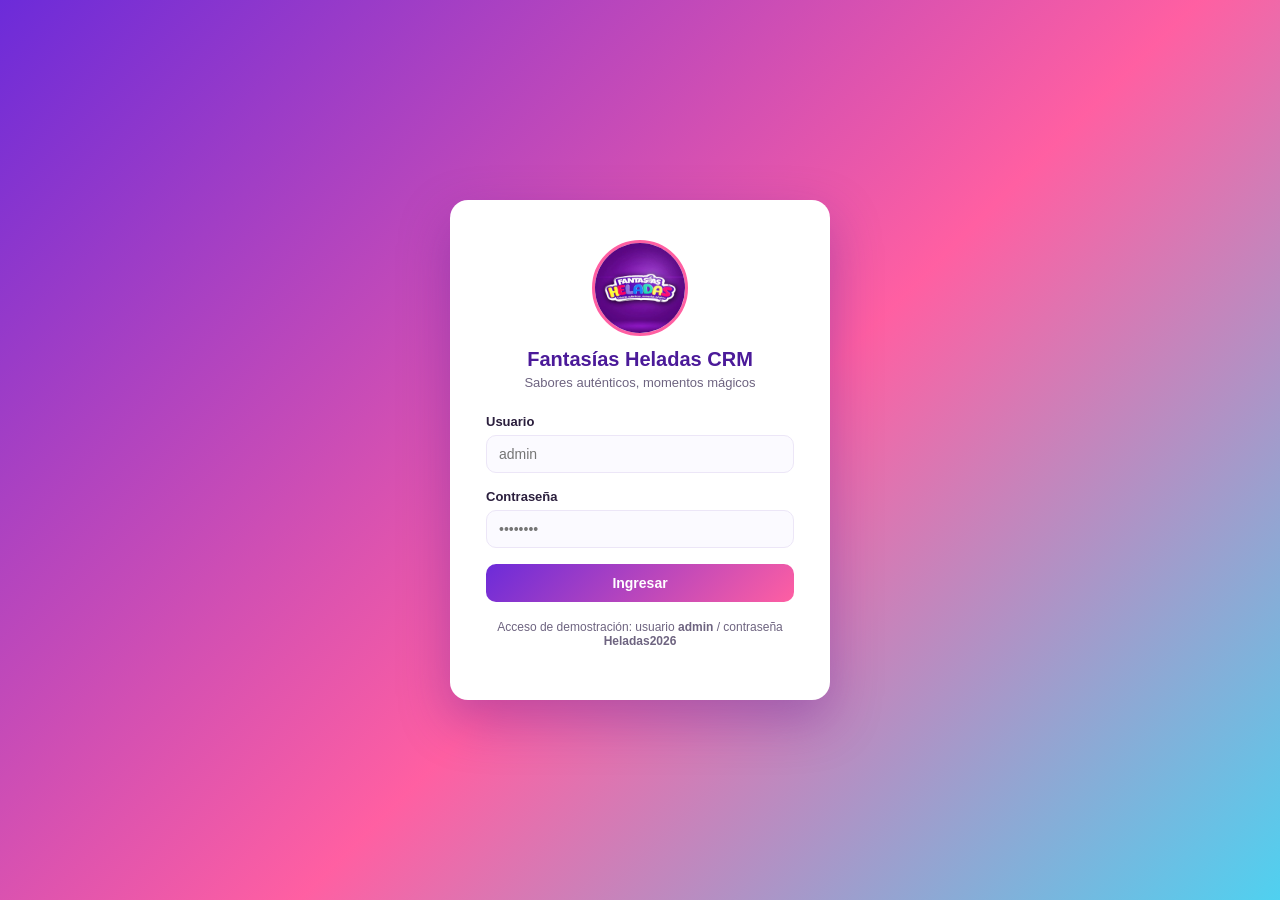
<file: index.html>
<!DOCTYPE html>
<html lang="es">
<head>
<meta charset="UTF-8" />
<meta http-equiv="refresh" content="0; url=login.html" />
<title>Fantasías Heladas CRM</title>
</head>
<body>
  <p>Redirigiendo... <a href="login.html">Haz clic aquí si no eres redirigido automáticamente</a>.</p>
</body>
</html>
</file>
<file: css/styles.css>
:root {
  --morado: #6c2bd9;
  --morado-oscuro: #4b1a99;
  --rosado: #ff5fa2;
  --celeste: #4fd1f0;
  --fondo: #f6f3fb;
  --tarjeta: #ffffff;
  --texto: #2b1f3d;
  --texto-suave: #6e6480;
  --borde: #ece6f7;
  --exito: #2bb673;
  --peligro: #e5484d;
  --advertencia: #f5a623;
  --sombra: 0 4px 16px rgba(108, 43, 217, 0.08);
}

* { box-sizing: border-box; }

body {
  margin: 0;
  font-family: "Segoe UI", "Trebuchet MS", Arial, sans-serif;
  background: var(--fondo);
  color: var(--texto);
}

a { color: inherit; }

/* ---------- Estado de carga ---------- */
.cargando-overlay {
  position: fixed;
  inset: 0;
  background: rgba(246, 243, 251, 0.9);
  display: flex;
  flex-direction: column;
  align-items: center;
  justify-content: center;
  gap: 14px;
  z-index: 200;
}

.cargando-overlay p {
  color: var(--texto-suave);
  font-size: 14px;
  margin: 0;
}

.cargando-spinner {
  width: 38px;
  height: 38px;
  border-radius: 50%;
  border: 4px solid var(--borde);
  border-top-color: var(--morado);
  animation: girar 0.8s linear infinite;
}

@keyframes girar {
  to { transform: rotate(360deg); }
}

/* ---------- Login ---------- */
.login-wrap {
  min-height: 100vh;
  display: flex;
  align-items: center;
  justify-content: center;
  background: linear-gradient(135deg, var(--morado) 0%, var(--rosado) 55%, var(--celeste) 100%);
  padding: 20px;
}

.login-card {
  background: var(--tarjeta);
  border-radius: 18px;
  padding: 40px 36px;
  width: 100%;
  max-width: 380px;
  box-shadow: 0 20px 50px rgba(75, 26, 153, 0.35);
  text-align: center;
}

.login-card .logo {
  width: 96px;
  height: 96px;
  border-radius: 50%;
  object-fit: cover;
  margin: 0 auto 12px;
  display: block;
  border: 3px solid var(--rosado);
}

.login-card h1 {
  font-size: 20px;
  margin: 8px 0 4px;
  color: var(--morado-oscuro);
}

.login-card p.subtitle {
  margin: 0 0 24px;
  color: var(--texto-suave);
  font-size: 13px;
}

.campo {
  margin-bottom: 16px;
  text-align: left;
}

.campo label {
  display: block;
  font-size: 13px;
  font-weight: 600;
  margin-bottom: 6px;
  color: var(--texto);
}

.campo input, .campo select, .campo textarea {
  width: 100%;
  padding: 10px 12px;
  border: 1px solid var(--borde);
  border-radius: 10px;
  font-size: 14px;
  background: #fbfaff;
}

.campo input:focus, .campo select:focus, .campo textarea:focus {
  outline: none;
  border-color: var(--rosado);
}

.btn {
  display: inline-block;
  border: none;
  border-radius: 10px;
  padding: 11px 20px;
  font-size: 14px;
  font-weight: 600;
  cursor: pointer;
  transition: transform 0.1s ease, opacity 0.2s ease;
}

.btn:hover { opacity: 0.92; }
.btn:active { transform: scale(0.98); }

.btn-primary {
  background: linear-gradient(135deg, var(--morado), var(--rosado));
  color: #fff;
  width: 100%;
}

.btn-secondary {
  background: var(--fondo);
  color: var(--morado-oscuro);
  border: 1px solid var(--borde);
}

.btn-sm { padding: 6px 12px; font-size: 12px; }

.error-msg {
  background: #ffe7ea;
  color: var(--peligro);
  border-radius: 8px;
  padding: 8px 12px;
  font-size: 13px;
  margin-bottom: 14px;
  display: none;
}

.hint {
  margin-top: 18px;
  font-size: 12px;
  color: var(--texto-suave);
}

/* ---------- App Shell ---------- */
.app-shell {
  display: grid;
  grid-template-columns: 230px 1fr;
  min-height: 100vh;
}

.sidebar {
  background: linear-gradient(180deg, var(--morado-oscuro), var(--morado));
  color: #fff;
  padding: 24px 18px;
  display: flex;
  flex-direction: column;
}

.sidebar .brand {
  display: flex;
  align-items: center;
  gap: 10px;
  margin-bottom: 28px;
}

.sidebar .brand img {
  width: 38px;
  height: 38px;
  border-radius: 50%;
  object-fit: cover;
  background: #fff;
}

.sidebar .brand span {
  font-weight: 700;
  font-size: 15px;
  line-height: 1.2;
}

.sidebar nav { display: flex; flex-direction: column; gap: 4px; flex: 1; }

.sidebar nav a {
  color: rgba(255, 255, 255, 0.85);
  text-decoration: none;
  padding: 10px 12px;
  border-radius: 10px;
  font-size: 14px;
  font-weight: 500;
  display: flex;
  align-items: center;
  gap: 10px;
}

.sidebar nav a:hover { background: rgba(255, 255, 255, 0.12); }
.sidebar nav a.active { background: var(--rosado); color: #fff; }

.sidebar .logout-btn {
  background: rgba(255, 255, 255, 0.12);
  color: #fff;
  border: none;
  border-radius: 10px;
  padding: 10px 12px;
  font-size: 13px;
  cursor: pointer;
  text-align: left;
}

.sidebar .logout-btn:hover { background: rgba(255, 255, 255, 0.22); }

.main {
  padding: 26px 32px;
  overflow-x: hidden;
}

.topbar {
  display: flex;
  justify-content: space-between;
  align-items: center;
  margin-bottom: 24px;
}

.menu-toggle {
  display: none;
  border: none;
  background: var(--morado);
  color: #fff;
  width: 38px;
  height: 38px;
  border-radius: 10px;
  font-size: 18px;
  cursor: pointer;
  margin-bottom: 14px;
}

.sidebar-backdrop {
  display: none;
  position: fixed;
  inset: 0;
  background: rgba(0, 0, 0, 0.45);
  z-index: 99;
}

.sidebar-backdrop.abierto { display: block; }

.topbar h1 { font-size: 22px; margin: 0; color: var(--morado-oscuro); }
.topbar p { margin: 2px 0 0; color: var(--texto-suave); font-size: 13px; }

/* ---------- KPI cards ---------- */
.kpi-grid {
  display: grid;
  grid-template-columns: repeat(4, 1fr);
  gap: 18px;
  margin-bottom: 24px;
}

.kpi-card {
  background: var(--tarjeta);
  border-radius: 16px;
  padding: 18px 20px;
  box-shadow: var(--sombra);
  border-left: 4px solid var(--rosado);
}

.kpi-card.celeste { border-left-color: var(--celeste); }
.kpi-card.morado { border-left-color: var(--morado); }
.kpi-card.exito { border-left-color: var(--exito); }

.kpi-card .label {
  font-size: 12px;
  color: var(--texto-suave);
  text-transform: uppercase;
  letter-spacing: 0.04em;
  margin-bottom: 6px;
}

.kpi-card .valor {
  font-size: 26px;
  font-weight: 700;
  color: var(--texto);
}

/* ---------- Charts / Funnel ---------- */
.grid-2 {
  display: grid;
  grid-template-columns: 1.3fr 1fr;
  gap: 18px;
  margin-bottom: 24px;
}

.card {
  background: var(--tarjeta);
  border-radius: 16px;
  padding: 20px;
  box-shadow: var(--sombra);
}

.card h3 {
  margin: 0 0 16px;
  font-size: 15px;
  color: var(--morado-oscuro);
}

.chart-box {
  position: relative;
  height: 260px;
}

/* ---------- Tablas ---------- */
.table-wrap {
  background: var(--tarjeta);
  border-radius: 16px;
  box-shadow: var(--sombra);
  overflow: hidden;
}

.table-toolbar {
  display: flex;
  justify-content: space-between;
  align-items: center;
  gap: 12px;
  padding: 16px 20px;
  flex-wrap: wrap;
}

.table-toolbar .filtros {
  display: flex;
  gap: 8px;
  flex-wrap: wrap;
}

.table-toolbar input, .table-toolbar select {
  padding: 8px 10px;
  border: 1px solid var(--borde);
  border-radius: 8px;
  font-size: 13px;
}

table {
  width: 100%;
  border-collapse: collapse;
  font-size: 13px;
}

thead th {
  text-align: left;
  background: var(--fondo);
  color: var(--texto-suave);
  padding: 10px 16px;
  font-weight: 600;
  text-transform: uppercase;
  font-size: 11px;
  letter-spacing: 0.03em;
}

tbody td {
  padding: 10px 16px;
  border-bottom: 1px solid var(--borde);
  vertical-align: middle;
}

tbody tr:hover { background: #faf8ff; }

.badge {
  display: inline-block;
  padding: 4px 10px;
  border-radius: 999px;
  font-size: 11px;
  font-weight: 700;
  color: #fff;
}

.badge.estado-nuevo { background: #9aa3b2; }
.badge.estado-contactado { background: var(--celeste); }
.badge.estado-interesado { background: #845ef7; }
.badge.estado-propuesta { background: var(--advertencia); }
.badge.estado-ganado { background: var(--exito); }
.badge.estado-perdido { background: var(--peligro); }

.acciones { display: flex; gap: 6px; }

.icon-btn {
  border: none;
  background: var(--fondo);
  border-radius: 8px;
  padding: 6px 10px;
  cursor: pointer;
  font-size: 12px;
}

.icon-btn:hover { background: var(--borde); }
.icon-btn.borrar { color: var(--peligro); }

.pagination {
  display: flex;
  justify-content: center;
  gap: 6px;
  padding: 14px 0;
}

.pagination button {
  border: 1px solid var(--borde);
  background: #fff;
  border-radius: 8px;
  padding: 6px 12px;
  cursor: pointer;
  font-size: 13px;
}

.pagination button.activo { background: var(--morado); color: #fff; border-color: var(--morado); }

/* ---------- Modal ---------- */
.modal-overlay {
  position: fixed;
  inset: 0;
  background: rgba(43, 31, 61, 0.45);
  display: none;
  align-items: center;
  justify-content: center;
  z-index: 50;
}

.modal-overlay.abierto { display: flex; }

.modal {
  background: #fff;
  border-radius: 16px;
  padding: 26px 28px;
  width: 100%;
  max-width: 520px;
  max-height: 88vh;
  overflow-y: auto;
  box-shadow: 0 24px 60px rgba(0, 0, 0, 0.25);
}

.modal h2 {
  margin: 0 0 18px;
  font-size: 18px;
  color: var(--morado-oscuro);
}

.modal .grid-form {
  display: grid;
  grid-template-columns: 1fr 1fr;
  gap: 12px;
}

.modal .grid-form .full { grid-column: 1 / -1; }

.modal-acciones {
  display: flex;
  justify-content: flex-end;
  gap: 10px;
  margin-top: 20px;
}

/* ---------- Pipeline (kanban) ---------- */
.kanban {
  display: grid;
  grid-template-columns: repeat(6, minmax(220px, 1fr));
  gap: 14px;
  overflow-x: auto;
  padding-bottom: 8px;
}

.kanban-col {
  background: var(--tarjeta);
  border-radius: 14px;
  padding: 14px;
  box-shadow: var(--sombra);
  min-height: 200px;
}

.kanban-col h4 {
  margin: 0 0 4px;
  font-size: 13px;
  display: flex;
  align-items: center;
  gap: 6px;
}

.kanban-col .dot {
  width: 9px;
  height: 9px;
  border-radius: 50%;
  display: inline-block;
}

.kanban-col .subtotal {
  font-size: 11px;
  color: var(--texto-suave);
  margin-bottom: 10px;
}

.kanban-card {
  background: var(--fondo);
  border-radius: 10px;
  padding: 10px 12px;
  margin-bottom: 8px;
  font-size: 12px;
}

.kanban-card b { display: block; font-size: 13px; margin-bottom: 2px; }
.kanban-card .meta { color: var(--texto-suave); }

/* ---------- Fuentes ---------- */
.fuentes-grid {
  display: grid;
  grid-template-columns: repeat(auto-fit, minmax(220px, 1fr));
  gap: 16px;
}

.fuente-card {
  background: var(--tarjeta);
  border-radius: 16px;
  padding: 18px 20px;
  box-shadow: var(--sombra);
}

.fuente-card h4 {
  margin: 0 0 12px;
  font-size: 15px;
  color: var(--morado-oscuro);
}

.fuente-card .fila {
  display: flex;
  justify-content: space-between;
  font-size: 13px;
  margin-bottom: 6px;
  color: var(--texto-suave);
}

.fuente-card .fila b { color: var(--texto); }

/* ---------- Seguimientos ---------- */
.seguimiento-vencido { color: var(--peligro); font-weight: 700; }
.seguimiento-pendiente { color: var(--texto); }

@media (max-width: 900px) {
  .app-shell { grid-template-columns: 1fr; }
  .sidebar {
    position: fixed;
    top: 0;
    left: 0;
    bottom: 0;
    width: 230px;
    transform: translateX(-100%);
    transition: transform 0.25s ease;
    z-index: 100;
  }
  .sidebar.abierto { transform: translateX(0); }
  .menu-toggle { display: inline-flex; align-items: center; justify-content: center; }
  .kpi-grid { grid-template-columns: repeat(2, 1fr); }
  .grid-2 { grid-template-columns: 1fr; }
  .modal .grid-form { grid-template-columns: 1fr; }
  .kanban { grid-template-columns: repeat(6, 220px); }
}
</file>
